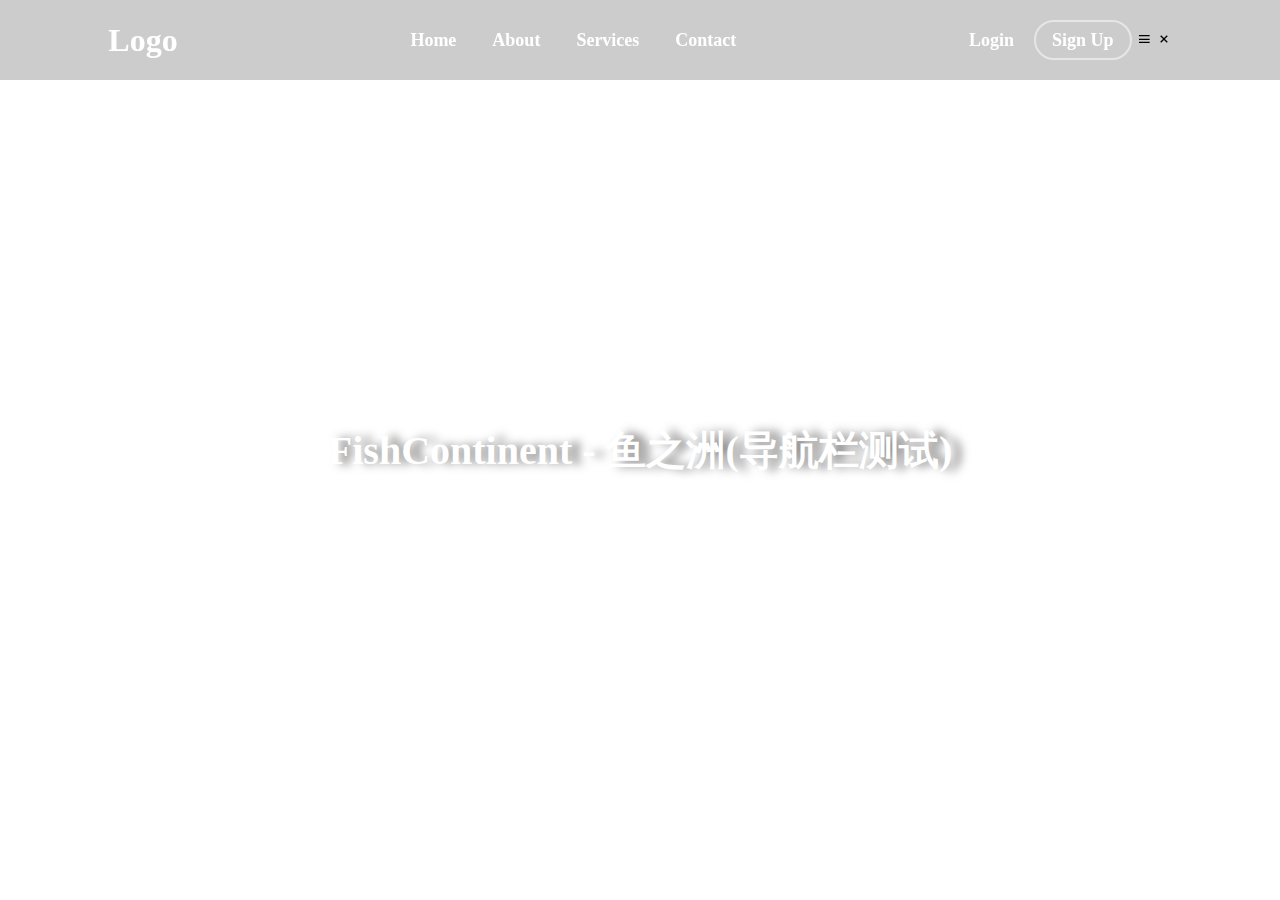
<file: index.html>
<!doctype html>
<html lang="en">
    <head>
        <meta charset="UTF-8">
        <title>鱼之洲 - FishContinent STUDIO</title>
        <link href="css/styles.css" rel="stylesheet">
        <!-- INPORT BOX ICONS -->
        <link href="https://unpkg.com/boxicons@2.1.4/css/boxicons.min.css" rel="stylesheet">
    </head>
    <body>
        <!-- HEADER -->
        <header>
            <input type="checkbox" name="check" id="check">
            <!-- LOGO -->
            <h1 class="logo">Logo</h1>
            <!-- NAV -->
            <nav class="nav">
                <h1 class="logo">Logo</h1>
                <div class="divider"></div>
                    <a href="#">Home</a>
                    <a href="#">About</a>
                    <a href="#">Services</a>
                    <a href="#">Contact</a>
            </nav>
            <!-- USER FORM BUTTON GROUP -->
            <div class="user-form-group">
                <a class="login" href="#">Login</a>
                <a class="signup" href="#">Sign Up</a>
                <label for="check">
                    <i class="bx bx-menu menu"></i>
                    <i class="bx bx-x close-menu"></i>
                </label>
            </div>
        </header>
        <h1 class="FishContinent">FishContinent - 鱼之洲(导航栏测试)</h1>
    </body>
</html>
</file>
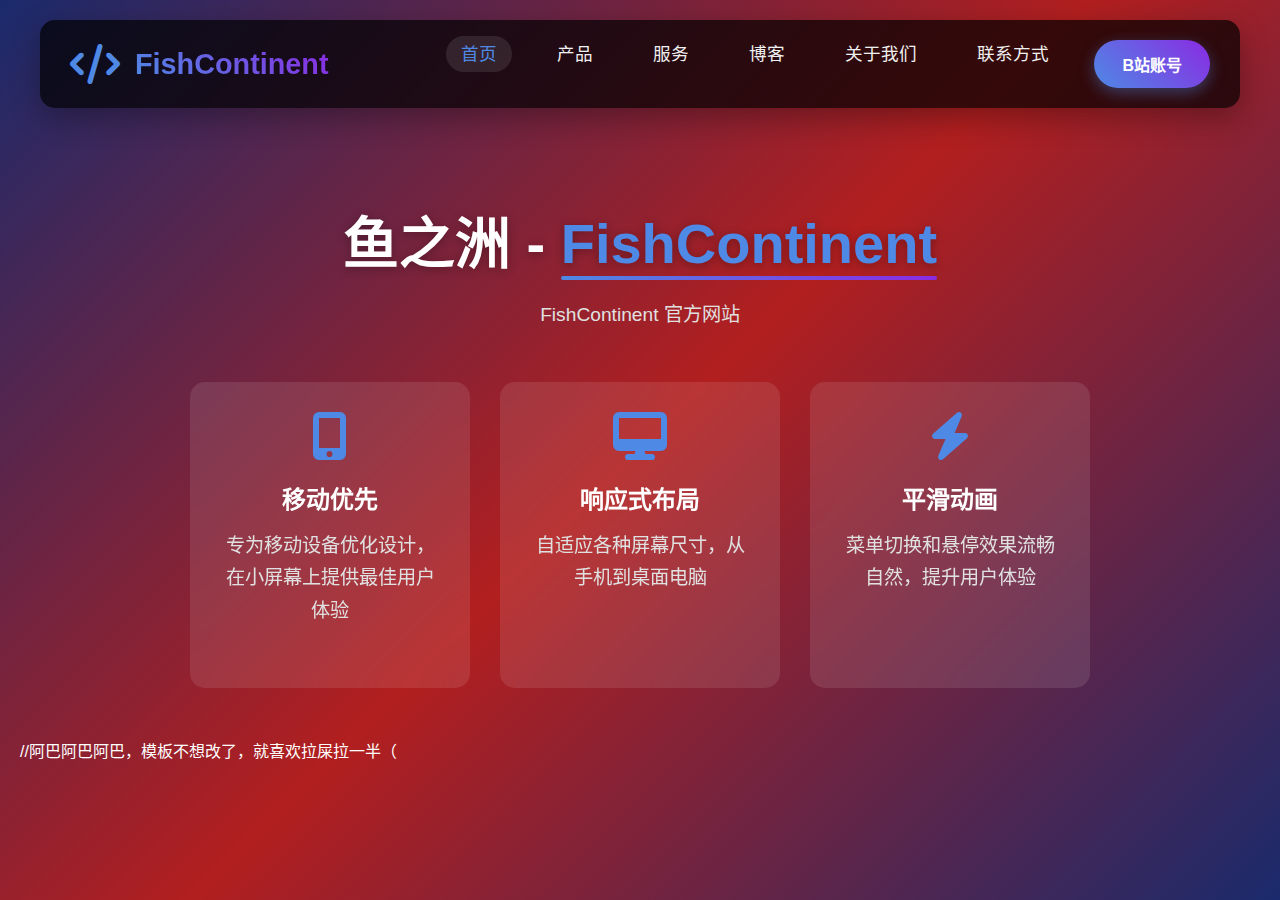
<file: test1.html>
<!DOCTYPE html>
<html lang="zh-CN">
<head>
    <meta charset="UTF-8">
    <meta name="viewport" content="width=device-width, initial-scale=1.0">
    <title>鱼之洲 - FishContinent</title>
    <link rel="stylesheet" href="https://cdnjs.cloudflare.com/ajax/libs/font-awesome/6.4.0/css/all.min.css">
    <style>
        * {
            margin: 0;
            padding: 0;
            box-sizing: border-box;
            font-family: 'Segoe UI', Tahoma, Geneva, Verdana, sans-serif;
        }
        
        body {
            background: linear-gradient(135deg, #1a2a6c, #b21f1f, #1a2a6c);
            min-height: 100vh;
            padding: 20px;
            color: #fff;
        }
        
        .container {
            max-width: 1200px;
            margin: 0 auto;
        }
        
        header {
            background: rgba(0, 0, 0, 0.7);
            border-radius: 15px;
            box-shadow: 0 10px 30px rgba(0, 0, 0, 0.3);
            margin-bottom: 40px;
            overflow: hidden;
        }
        
        /* 导航栏样式 */
        .navbar {
            display: flex;
            justify-content: space-between;
            align-items: center;
            padding: 20px 30px;
        }
        
        .logo {
            display: flex;
            align-items: center;
            gap: 15px;
        }
        
        .logo-icon {
            font-size: 2.5rem;
            color: #4e89e5;
        }
        
        .logo-text {
            font-size: 1.8rem;
            font-weight: 700;
            background: linear-gradient(45deg, #4e89e5, #8a2be2);
            -webkit-background-clip: text;
            background-clip: text;
            color: transparent;
        }
        
        .nav-menu {
            display: flex;
            list-style: none;
            gap: 30px;
        }
        
        .nav-link {
            text-decoration: none;
            color: #f0f0f0;
            font-size: 1.1rem;
            font-weight: 500;
            padding: 8px 15px;
            border-radius: 30px;
            transition: all 0.3s ease;
            position: relative;
        }
        
        .nav-link:hover {
            color: #4e89e5;
            background: rgba(255, 255, 255, 0.1);
        }
        
        .nav-link::after {
            content: '';
            position: absolute;
            bottom: 0;
            left: 50%;
            width: 0;
            height: 2px;
            background: #4e89e5;
            transition: all 0.3s ease;
            transform: translateX(-50%);
        }
        
        .nav-link:hover::after {
            width: 70%;
        }
        
        .active {
            color: #4e89e5;
            background: rgba(255, 255, 255, 0.1);
        }
        
        .cta-button {
            background: linear-gradient(45deg, #4e89e5, #8a2be2);
            color: white;
            border: none;
            padding: 12px 28px;
            border-radius: 30px;
            font-size: 1rem;
            font-weight: 600;
            cursor: pointer;
            transition: all 0.3s ease;
            box-shadow: 0 5px 15px rgba(78, 137, 229, 0.4);
        }
        
        .cta-button:hover {
            transform: translateY(-3px);
            box-shadow: 0 8px 20px rgba(78, 137, 229, 0.6);
        }
        
        .hamburger {
            display: none;
            cursor: pointer;
            background: transparent;
            border: none;
        }
        
        .hamburger span {
            display: block;
            width: 30px;
            height: 3px;
            background: #f0f0f0;
            margin: 6px 0;
            border-radius: 3px;
            transition: all 0.3s ease;
        }
        
        /* 移动端样式 */
        @media (max-width: 900px) {
            .hamburger {
                display: block;
            }
            
            .hamburger.active span:nth-child(1) {
                transform: translateY(9px) rotate(45deg);
            }
            
            .hamburger.active span:nth-child(2) {
                opacity: 0;
            }
            
            .hamburger.active span:nth-child(3) {
                transform: translateY(-9px) rotate(-45deg);
            }
            
            .nav-menu {
                position: fixed;
                top: 90px;
                left: -100%;
                width: 100%;
                flex-direction: column;
                background: rgba(0, 0, 0, 0.9);
                text-align: center;
                padding: 20px 0;
                gap: 25px;
                transition: all 0.5s ease;
                z-index: 1000;
            }
            
            .nav-menu.active {
                left: 0;
            }
            
            .cta-button {
                display: none;
            }
            
            .mobile-cta {
                display: block !important;
                margin: 20px auto 0;
                width: 80%;
            }
        }
        
        /* 内容区域 */
        .content {
            text-align: center;
            padding: 50px 20px;
        }
        
        h1 {
            font-size: 3.5rem;
            margin-bottom: 20px;
            text-shadow: 0 2px 10px rgba(0, 0, 0, 0.3);
        }
        
        .highlight {
            color: #4e89e5;
            position: relative;
        }
        
        .highlight::after {
            content: '';
            position: absolute;
            bottom: -5px;
            left: 0;
            width: 100%;
            height: 4px;
            background: linear-gradient(45deg, #4e89e5, #8a2be2);
            border-radius: 2px;
        }
        
        p {
            font-size: 1.2rem;
            max-width: 700px;
            margin: 0 auto 30px;
            line-height: 1.7;
            color: #e0e0e0;
        }
        
        .features {
            display: flex;
            justify-content: center;
            flex-wrap: wrap;
            gap: 30px;
            margin-top: 50px;
        }
        
        .feature-card {
            background: rgba(255, 255, 255, 0.1);
            backdrop-filter: blur(10px);
            border-radius: 15px;
            padding: 30px;
            width: 280px;
            text-align: center;
            transition: transform 0.3s ease;
        }
        
        .feature-card:hover {
            transform: translateY(-10px);
        }
        
        .feature-icon {
            font-size: 3rem;
            color: #4e89e5;
            margin-bottom: 20px;
        }
        
        .feature-title {
            font-size: 1.5rem;
            margin-bottom: 15px;
        }
        
        .mobile-cta {
            display: none;
        }
    </style>
</head>
<body>
    <div class="container">
        <header>
            <nav class="navbar">
                <div class="logo">
                    <i class="fas fa-code logo-icon"></i>
                    <span class="logo-text">FishContinent</span>
                </div>
                
                <ul class="nav-menu">
                    <li><a href="#" class="nav-link active">首页</a></li>
                    <li><a href="#" class="nav-link">产品</a></li>
                    <li><a href="#" class="nav-link">服务</a></li>
                    <li><a href="#" class="nav-link">博客</a></li>
                    <li><a href="#" class="nav-link">关于我们</a></li>
                    <li><a href="#" class="nav-link">联系方式</a></li>
                    <button class="cta-button">B站账号</button>
                </ul>
                
                <button class="cta-button mobile-cta">B站账号</button>
                
                <button class="hamburger">
                    <span></span>
                    <span></span>
                    <span></span>
                </button>
            </nav>
        </header>
        
        <div class="content">
            <h1>鱼之洲 - <span class="highlight">FishContinent</span></h1>
            <p>FishContinent 官方网站</p>
            
            <div class="features">
                <div class="feature-card">
                    <i class="fas fa-mobile-alt feature-icon"></i>
                    <h3 class="feature-title">移动优先</h3>
                    <p>专为移动设备优化设计，在小屏幕上提供最佳用户体验</p>
                </div>
                
                <div class="feature-card">
                    <i class="fas fa-desktop feature-icon"></i>
                    <h3 class="feature-title">响应式布局</h3>
                    <p>自适应各种屏幕尺寸，从手机到桌面电脑</p>
                </div>
                
                <div class="feature-card">
                    <i class="fas fa-bolt feature-icon"></i>
                    <h3 class="feature-title">平滑动画</h3>
                    <p>菜单切换和悬停效果流畅自然，提升用户体验</p>
                </div>
            </div>
        </div>
    </div>

//阿巴阿巴阿巴，模板不想改了，就喜欢拉屎拉一半（

    <script>
        // 汉堡菜单切换功能
        const hamburger = document.querySelector('.hamburger');
        const navMenu = document.querySelector('.nav-menu');
        
        hamburger.addEventListener('click', () => {
            hamburger.classList.toggle('active');
            navMenu.classList.toggle('active');
        });
        
        // 点击菜单项关闭移动菜单
        document.querySelectorAll('.nav-link').forEach(item => {
            item.addEventListener('click', () => {
                hamburger.classList.remove('active');
                navMenu.classList.remove('active');
            });
        });
    </script>
</body>
</html>
</file>
<file: css/styles.css>
* {
    margin: 0;
    padding: 0;
    /* medium 500*/
    @font-face {
    font-family: "阿里妈妈方圆体 VF Regular";
    src: url("//at.alicdn.com/wf/webfont/5N4tSI18XurD/jVwrRLQnUwE3.woff2") format("woff2"), url("//at.alicdn.com/wf/webfont/5N4tSI18XurD/72ebcJVnKEUJ.woff") format("woff");
    font-display: swap;
}
/* semiBold 600*/
    @font-face {
    font-family: "阿里妈妈方圆体 VF Regular";
    src: url("//at.alicdn.com/wf/webfont/5N4tSI18XurD/sZpnxFXdKYVM.woff2") format("woff2"), url("//at.alicdn.com/wf/webfont/5N4tSI18XurD/HGB1gGASfQ8f.woff") format("woff");
    font-display: swap;
}
/* Bold 700*/
    @font-face {
    font-family: "阿里妈妈方圆体 VF Regular";
    src: url("//at.alicdn.com/wf/webfont/5N4tSI18XurD/Dqi63BQuEruQ.woff2") format("woff2"), url("//at.alicdn.com/wf/webfont/5N4tSI18XurD/lLuIPsftLvdD.woff") format("woff");
    font-display: swap;
}
}
body {
    background: url(https://pic.bizhi66.com/pic/3516008e3ec96c7fb91b1dfa6f394297);
    background-size: cover;
    width: 100%;
    height: 100vh;
}
header {
    display: flex;
    align-items: center;
    justify-content: space-around;
    background: rgba(0,0,0,0.2);
    backdrop-filter: blur(10px);
    height: 80px;
}
.logo {
    color: White;
}
.nav a {
    color: White;
    text-decoration: none;
    font-weight: 600;
    font-size: 18px;
    padding: 8px 16px;
    transition: 300ms;
    border-radius: 99px;
}
.nav a:hover {
    background: rgba(0,0,0,0.2);
}
.user-form-group a {
    color: White;
    text-decoration: none;
    font-weight: 600;
    font-size: 18px;
}
.signup {
    border: rgba(255,255,255,0.5) 2px solid;
    padding: 8px 16px;
    margin-left: 16px;
    border-radius: 99px;
    transition: 300ms;
}
.signup:hover {
    background: White;
    color: Black;
}
.nav .logo {
    display: none;
}
#check {
    display: none;
}
.user-form-group lable {
    display: none;
}
.FishContinent {
    color: White;
    top: 50%;
    left: 50%;
    position: absolute;
    transform: translate(-50%, -50%);
    text-shadow: 10px 0px 10px rgba(0,0,0,0.5);
    font-size: 40px;
}
@media (max-width: 768px) {
    .nav {
    position: absolute;
    left: -100%;
    top: 0;
    display: flex;
    flex-direction: column;
    background: #0f172a;
    height: 100vh;
    width: 50%;
    padding: 0px 20px;
    gap: 16px;
    transition: 500ms;
    box-shadow: 10px 0px 10px rgba(0,0,0,0.2);
}
.nav .logo {
    margin-left: 16px;
    margin-top: 20px;
    display: block;
}
.divider {
    background: rgba(255,255,255,0.1);
    width: 100%;
    height: 2px;
    margin: 10px 0px;
}
.user-form-group {
    display: flex;
    align-items: center;
}
.signup {
    margin-right: 16px;
}
.menu {
    font-size: 45px;
    color: White;
    cursor: pointer;
}
#check:checked~.user-form-group .menu {
    display: none;
}
.close-menu {
    font-size: 45px;
    color: White;
    cursor: pointer;
}
.user-form-group .close-menu {
    display: none;
}
#check:checked~.user-form-group .close-menu {
    display: block;
}
#check:checked~.nav {
    left: 0%;
}
}
</file>
